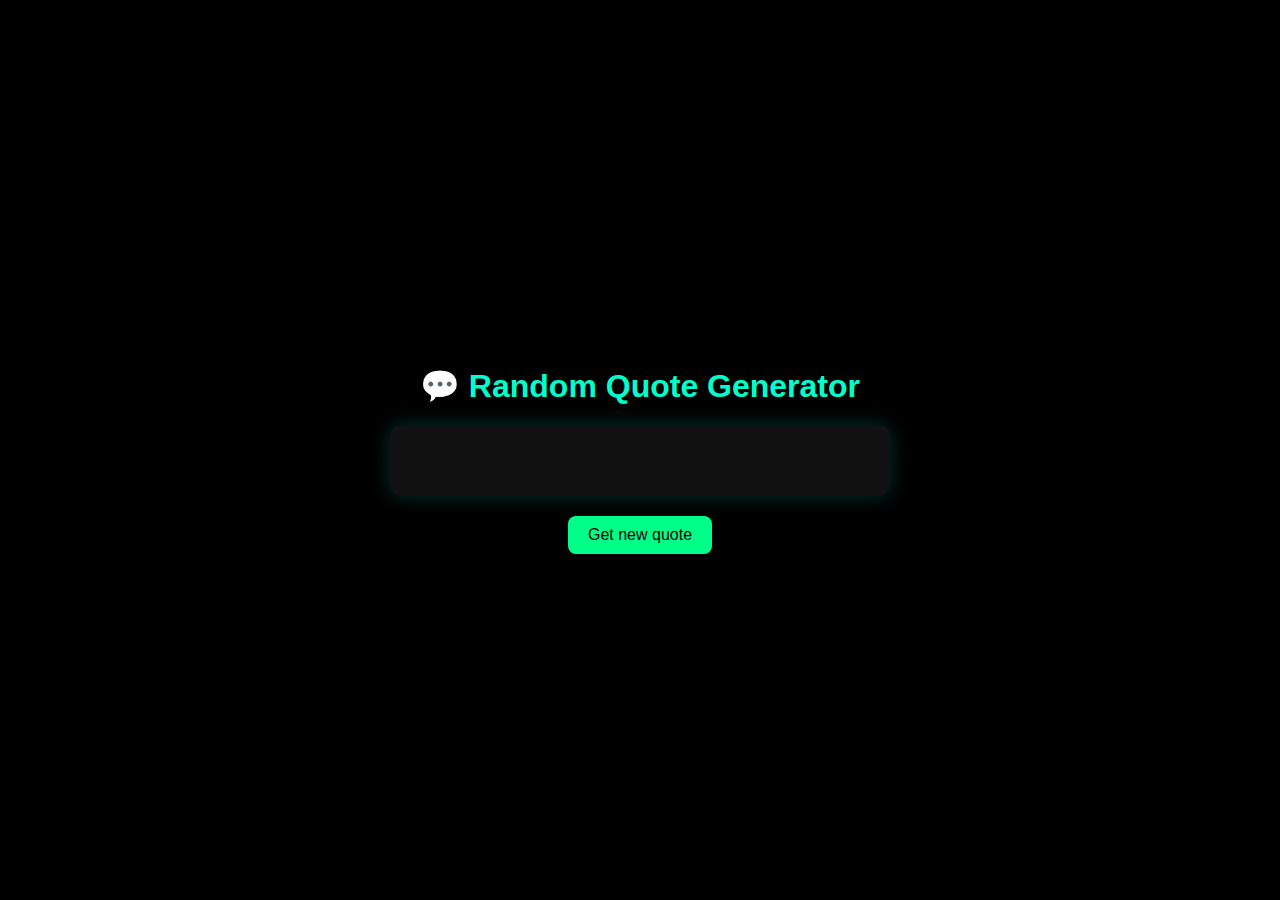
<file: Random-Quote-Generator/index.html>
<!DOCTYPE html>
<html lang="en">
<head>
    <meta charset="UTF-8">
    <meta name="viewport" content="width=device-width, initial-scale=1.0">
    <title>Random-Quote-Generator</title>
    <link rel="stylesheet" href="style.css">
</head>
<body>
    <div class="container">
         <h1>💬 Random Quote Generator</h1>
        <div class="quote-box">
            <p id="quote"></p>
            <p id="author"></p>
            <div class="loader" id="loader"></div>
            
        </div>
        <button id="new-quote">Get new quote</button>
        
    </div>

     <script src="script.js"></script>
</body>
</html>
</file>
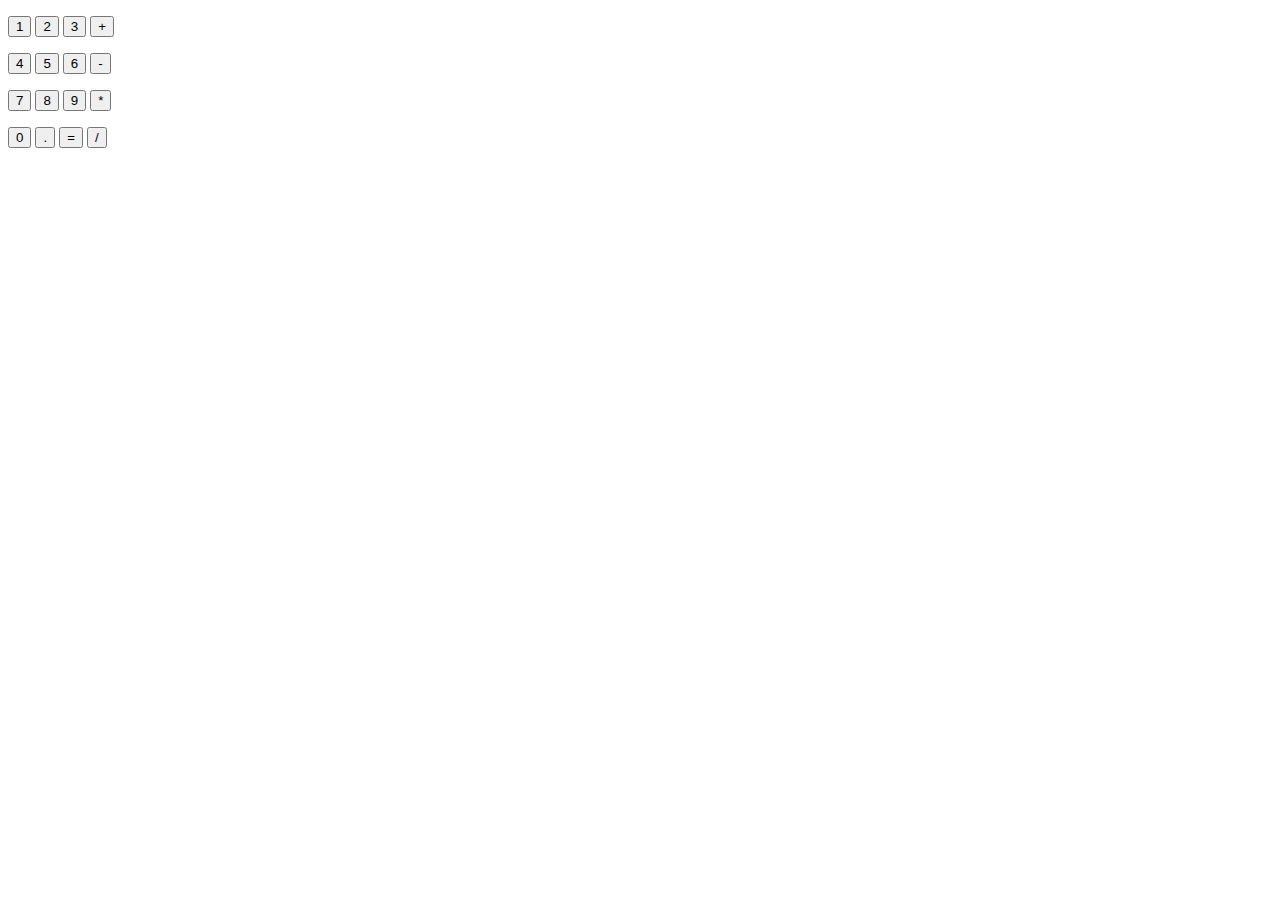
<file: Calculator.html>
<!DOCTYPE html>
<html lang="en">
<head>
  
  <title>Calculator</title>
</head>
<body>
  <p>
    <button onclick="
    calculation += '1';
    console.log(calculation);
    ">1</button>

  <button onclick="
  calculation += '2';
  console.log(calculation);
  ">2</button>

  <button onclick="
  calculation += '3';
  console.log(calculation);
  ">3</button>

  <button onclick="
  calculation += '+';
  console.log(calculation);
  ">+</button>

  </p>

  <p>
    <button onclick="
    calculation += '4';
    console.log(calculation);
    ">4</button>

  <button onclick="
  calculation += '5';
  console.log(calculation);
  ">5</button>

  <button onclick="
  calculation += '6';
  console.log(calculation);
  ">6</button>

  <button onclick="
  calculation += '-';
  console.log(calculation);
  ">-</button>

  </p>

  <p>
    <button onclick="
    calculation += '7';
    console.log(calculation);
    ">7</button>

  <button onclick="
  calculation += '8';
  console.log(calculation);
  ">8</button>

  <button onclick="
  calculation += '9';
  console.log(calculation);
  ">9</button>

  <button onclick="
  calculation += '*';
  console.log(calculation);
  ">*</button>

  </p>

  <p>
    <button onclick="
    calculation += '0';
    console.log(calculation);
    ">0</button>

  <button onclick="
  calculation += '.';
  console.log(calculation);
  ">.</button>

<button onclick="
eval(calculation);
calculation = eval(calculation);
console.log(calculation);
">=</button>

  <button onclick="
  calculation += '/';
  console.log(calculation);
  ">/</button>

  </p>
  
 

  <script>
    let calculation = '';
  </script>
</body>
</html>
</file>
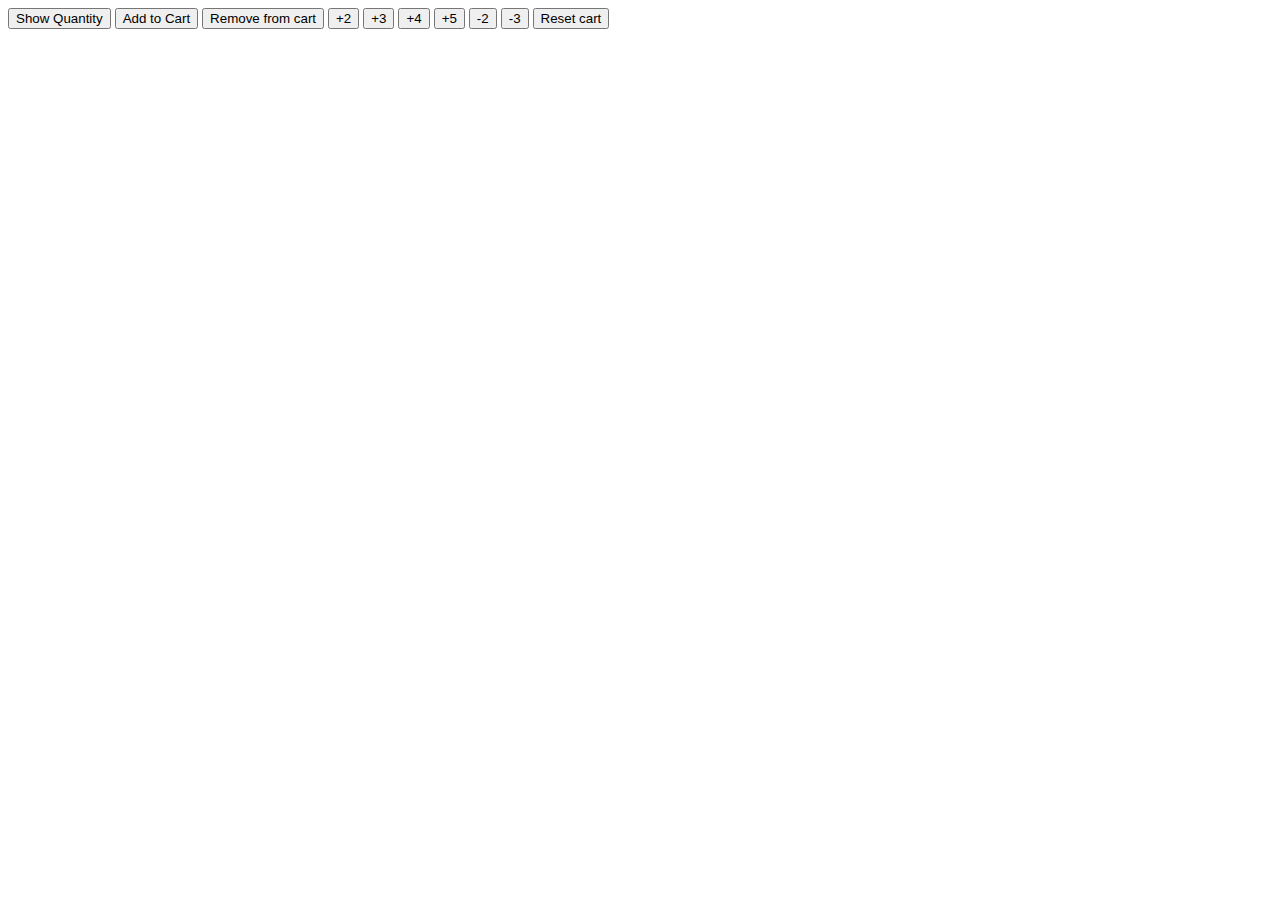
<file: cart-quantity.html>
<!DOCTYPE html>
<html lang="en">
<head>
  
  <title>Cart Quantity</title>
</head>
<body>
  <button onclick="
    console.log(`Cart quantity: ${cartQuantity}`);
      ">Show Quantity</button>

  <button onclick="
    cartQuantity = cartQuantity+1;
    console.log(`Cart quantity: ${cartQuantity}`);
  ">Add to Cart</button>

<button onclick="
cartQuantity = cartQuantity-1;
console.log(`Cart quantity: ${cartQuantity}`);
">Remove from cart</button>
   
  <button onclick="
  cartQuantity = cartQuantity + 2;
  console.log(`Cart quantity: ${cartQuantity}`);
  ">+2</button>
   
  <button 
  onclick="cartQuantity = cartQuantity + 3 ;  console.log(`Cart quantity: ${cartQuantity}`);"
  >+3</button>

  <button 
  onclick="cartQuantity +=4 ;  console.log(`Cart quantity: ${cartQuantity}`);"
  >+4</button>

  <button 
  onclick="cartQuantity +=5 ;  console.log(`Cart quantity: ${cartQuantity}`);"
  >+5</button>

  <button 
  onclick="cartQuantity -=2 ;  console.log(`Cart quantity: ${cartQuantity}`);"
  >-2</button>

  <button 
  onclick="cartQuantity -=3 ;  console.log(`Cart quantity: ${cartQuantity}`);"
  >-3</button>

  <button onclick=" 
  cartQuantity = 0;
  console.log('cart is Reset');
  console.log(`Cart quantity: ${cartQuantity}`);
  
  
  ">Reset cart</button>

  <script>
    let cartQuantity = 0;
  </script>
</body>
</html>
</file>
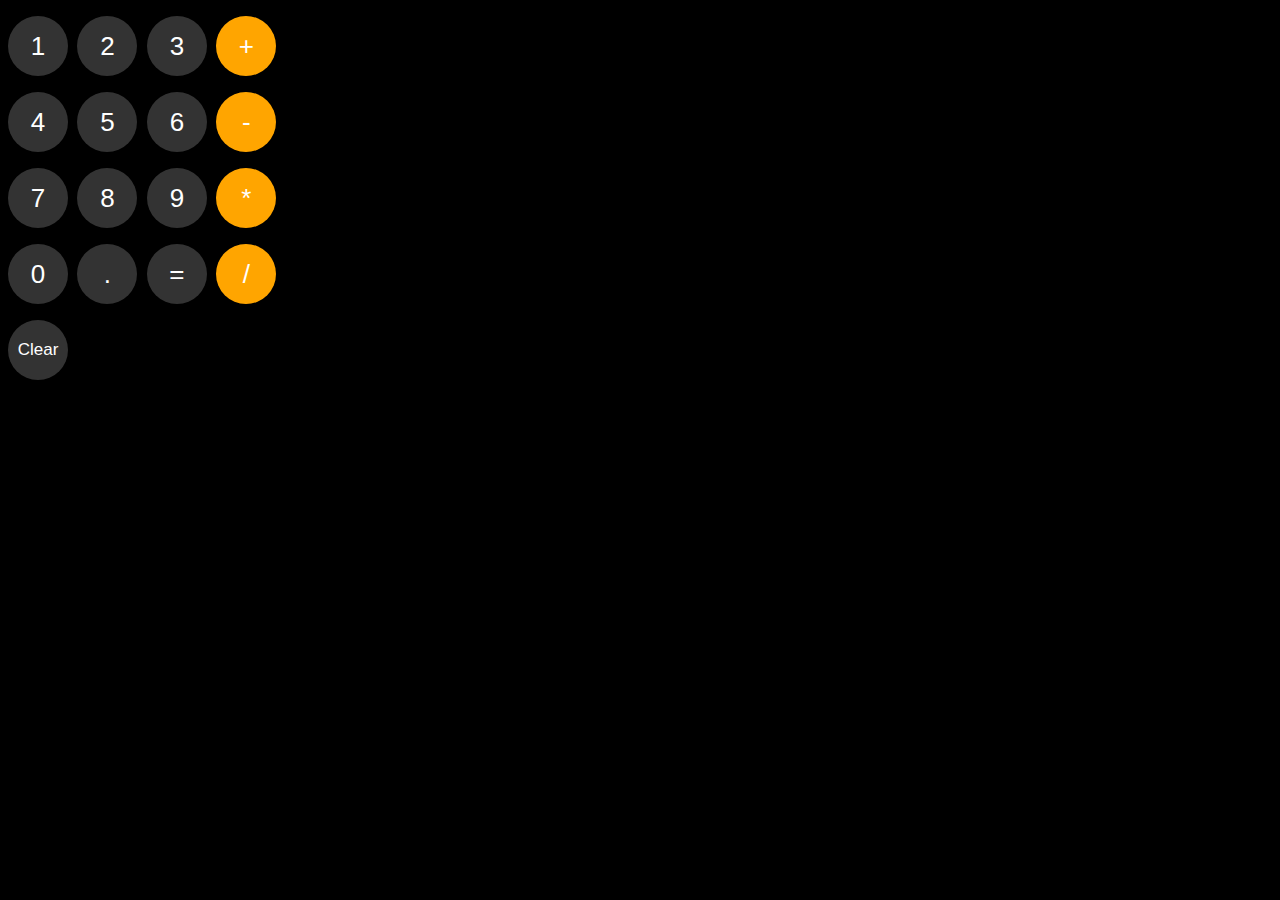
<file: calculator/Calculator.html>
<!DOCTYPE html>
<html lang="en">
<head>
  
  <title>Calculator</title>
  <link rel="stylesheet" href="calculator.css">

</head>
<body>

  <p class="js-calculation calculation"></p>
  <p>
    <button onclick="
    updateCalculation('1');
   " class="calculation-button grey-button">1</button>

  <button onclick="
 updateCalculation('2');
  " class="calculation-button grey-button">2</button>

  <button onclick="
 updateCalculation('3');
  "class="calculation-button grey-button">3</button>

  <button onclick="
  updateCalculation('+');
  " class="calculation-button orange-button">+</button>

  </p>

  <p>
    <button onclick="
   updateCalculation('4');
    "class="calculation-button grey-button">4</button>

  <button onclick="
 updateCalculation('5');
  "class="calculation-button grey-button">5</button>

  <button onclick="
  updateCalculation('6');
  "class="calculation-button grey-button">6</button>

  <button onclick="
  updateCalculation('-');
  " class="calculation-button orange-button">-</button>

  </p>

  <p>
    <button onclick="
    updateCalculation('7');
    "class="calculation-button grey-button">7</button>

  <button onclick="
 updateCalculation('8');
  "class="calculation-button grey-button">8</button>

  <button onclick="
 updateCalculation('9');
  "class="calculation-button grey-button">9</button>

  <button onclick="
 updateCalculation('*');
  " class="calculation-button orange-button">*</button>

  </p>

  <p>
    <button onclick="
    updateCalculation('0');
    "class="calculation-button grey-button">0</button>

  <button onclick="
  updateCalculation('.');
  "class="calculation-button grey-button">.</button>

<button onclick="
eval(calculation);//only use as learning purpose it takes string and run it as a code
calculation = eval(calculation);
displayCalculation();
" class="calculation-button grey-button">=</button>

  <button onclick="
  calculation += '/';
  console.log(calculation);
  "  class="calculation-button orange-button">/</button>

  </p>
  <p>
    <button onclick="
      calculation='';
      displayCalculation();
      
      localStorage.setItem('calculation',calculation);
      
      
      " class="calculation-button clear-button">Clear</button>
  </p>
 
  
 

  <script src="calculator.js"></script>
</body>
</html>
</file>
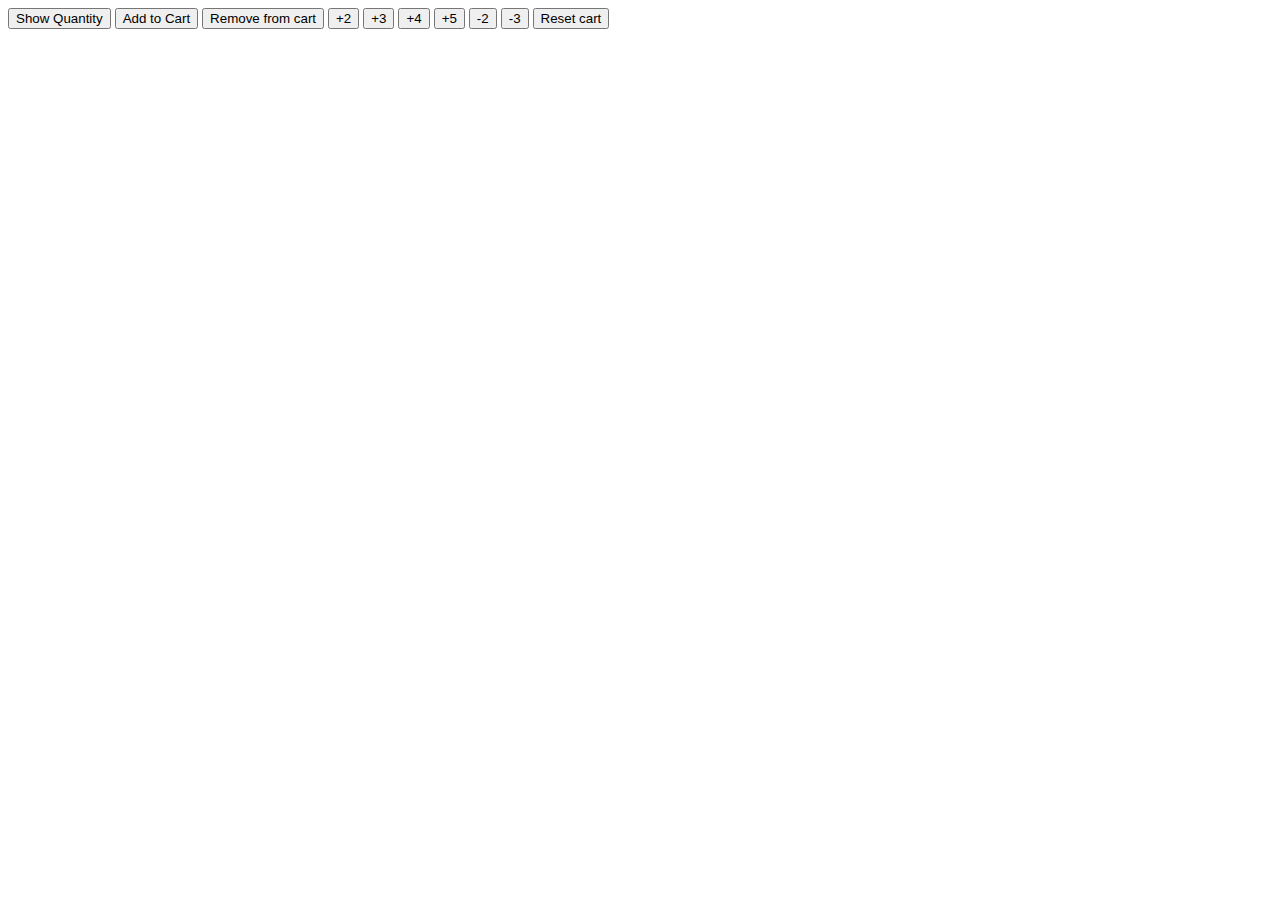
<file: cart-quantity/cart-quantity.html>
<!DOCTYPE html>
<html lang="en">

<head>

  <title>Cart Quantity</title>
</head>

<body>
  <button onclick="
    displayCartQuantity();
      ">Show Quantity</button>


  <button onclick="

  updateCartQuantity(1);

  ">Add to Cart</button>

  <button onclick="

    updateCartQuantity(-1);

">Remove from cart</button>

  <button onclick="
    updateCartQuantity(2);
 
  ">+2</button>

    <button onclick="
   updateCartQuantity(3);
   
   ">+3</button>

    <button onclick="
   updateCartQuantity(4);"
   >+4</button>

    <button onclick="
     updateCartQuantity(5);
     ">+5</button>

      <button onclick="
       updateCartQuantity(-2);
       ">-2</button>

    <button onclick="
     updateCartQuantity(-3);
     ">-3</button>

  <button onclick=" 
  cartQuantity = 0;
  console.log('cart is Reset');
  
  displayCartQuantity();
  
  
  ">Reset cart</button>

  <p class="js-cart-quantity"></p>

  <script>
    let cartQuantity = 0;

    function updateCartQuantity(change){
      if(cartQuantity+change > 10){
      alert('The cart is full')
        return;
    }

     if(cartQuantity+change< 0){
        alert('Not enough items in the cart');
        return;
      }
        cartQuantity = cartQuantity + change;
        console.log(`Cart quantity: ${cartQuantity}`);
        displayCartQuantity();
    


    }

    function displayCartQuantity(){
      document.querySelector('p').innerHTML = `Cart quantity: ${cartQuantity} `;
    }

  </script>
</body>

</html>
</file>
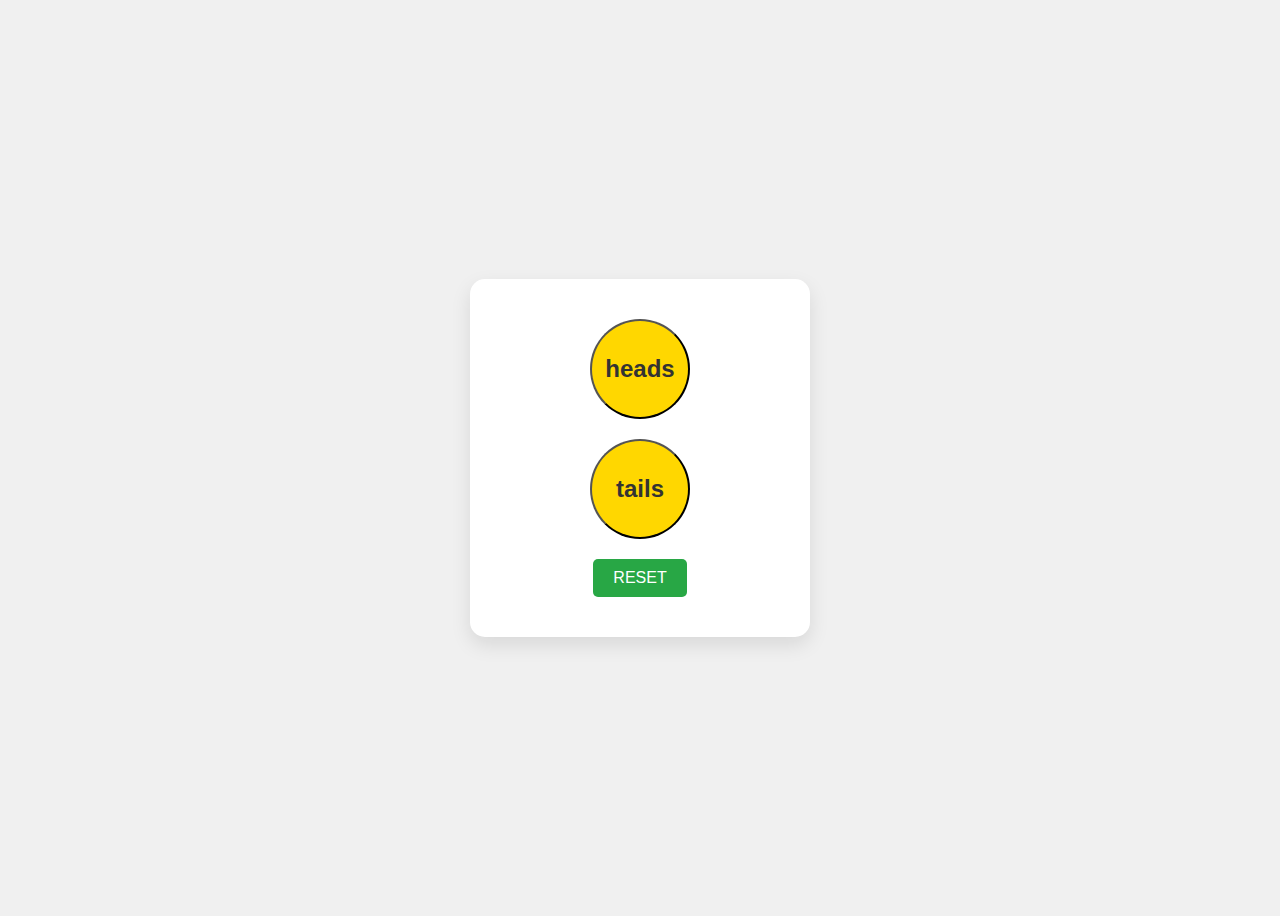
<file: coin-flip-game/coin-flip-game.html>
<!DOCTYPE html>

<head>
  
  <title>Coin-flip game</title>
  <link rel="stylesheet" href="coin-flip-game.css">
  
</head>
<body>
  <div class="container">
    <button class="heads-button">heads</button>

    <button class="tails-button">tails</button>
  
    <button class="reset-button js-reset-button">
   RESET
    </button>
  
    <div class="result js-result"></div>
  </div>
 




 <script src="coin-flip-game.js"></script>

</body>
</html>
</file>
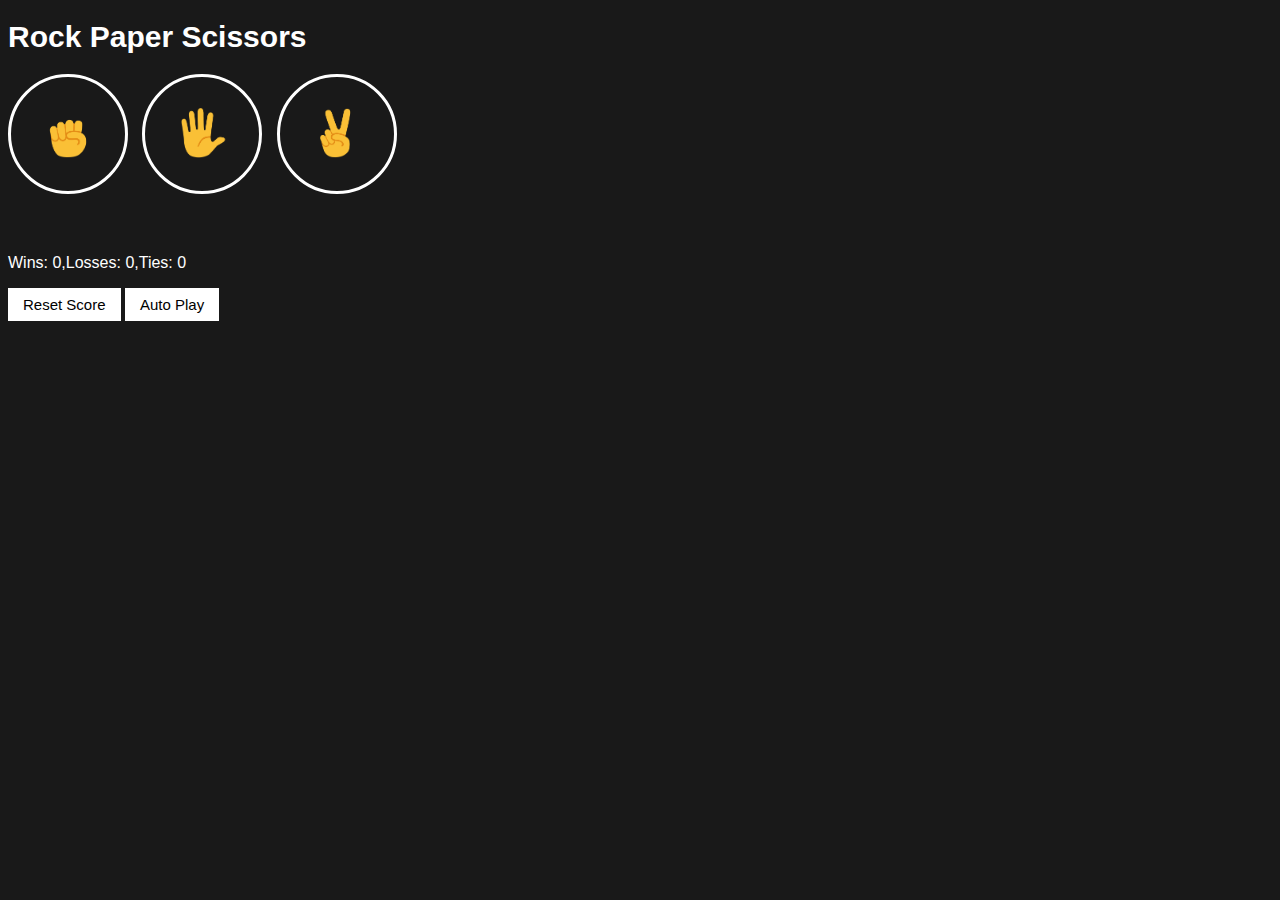
<file: rock-paper-scissor/rock-paper-scissor.html>
<!DOCTYPE html>

<head>

  <title>Rock-paper-scissors</title>
  <linK rel="stylesheet" href="style/rock-paper-scissor.css">
</head>


<body>
  
  
  <h1 class="title">Rock Paper Scissors</h1>

  <button class="moves-button">
    <img src="images/rock-emoji.png" class="moves-icon"></button>

  <button class="moves-button">
    <img src="images/paper-emoji.png" class="moves-icon"></button>


  <button  class="moves-button"><img src="images/scissor-emoji.png" class="moves-icon"></button>
     
     <p class="js-result result"></p>
     
     <p class="js-moves"></p>
   
     
     <p class="js-score score"></p>

    <button  class="reset-button js-reset-button"
    >Reset Score</button>
   

    <button 
    class="auto-play-button js-auto-play-button">Auto Play</button>

    <p class="js-reset-confirmation"></p>

  <script src="script/rock-paper-scissor.js"></script>

</body>

</html>
</file>
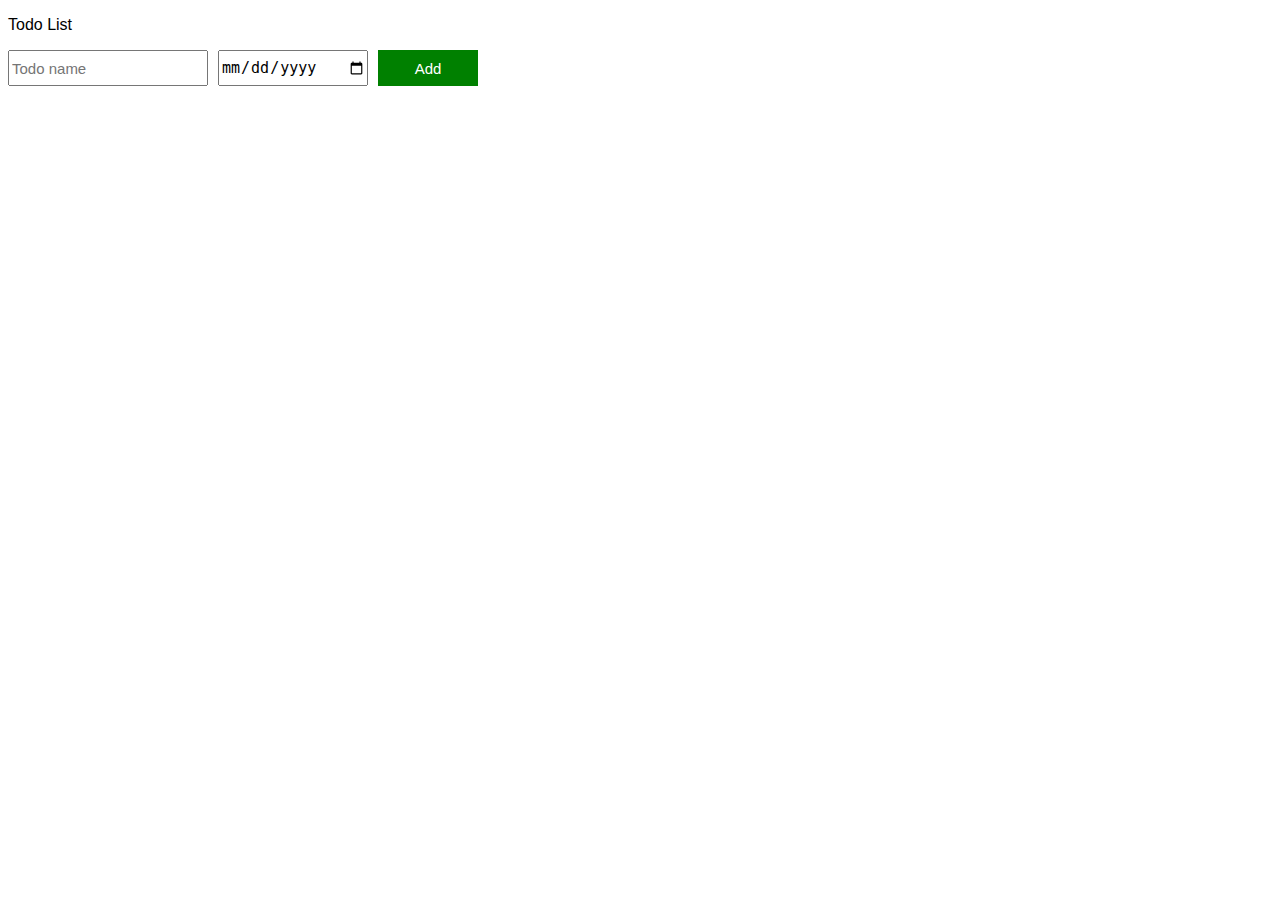
<file: todo-list/todo-list.html>
<!DOCTYPE html>
<head>
  
  <title>Todo List</title>
  <link rel="stylesheet" href="todo-list.css">
</head>
<body>
  <p>Todo List</p>
  <div class="todo-input-grid">
    <input placeholder="Todo name" class="js-name-input name-input"> 
    <input type="date" class="js-due-date-input due-date-input">
    <button onclick="
    
    addTodo();
    " class="add-button">Add</button>
  </div>
  

  <div class="js-todo-list todo-grid" ></div>


  <script src="todo-list.js"></script>
</body>
</html>
</file>
<file: Random-Quote-Generator/style.css>
body{
  font-family: "Poppins", sans-serif;
  background-color: #000;
  color: #00ff88;
  display:flex;
  flex-direction: column;
  align-items: center;
  justify-content: center;
  margin: 0;
  height: 100vh;
}


.container {
  text-align: center;
  width: 90%;
  max-width: 500px;
}

h1 {
  margin-bottom: 20px;
  color: #00ffcc;
}


.quote-box {
  background: #111;
  padding: 25px;
  border-radius: 12px;
  box-shadow: 0 0 20px #00ffcc33;
  position: relative;
  transition: opacity 0.5s ease-in-out;
}

#quote {
  font-size: 1.3rem;
  margin-bottom: 10px;
}

#author {
  color: #00ffaa;
  font-size: 1rem;
  font-style: italic;
}

button {
  background-color: #00ff88;
  border: none;
  color: #000;
  padding: 10px 20px;
  font-size: 1rem;
  margin-top: 20px;
  border-radius: 8px;
  cursor: pointer;
  transition: 0.3s;
}

button:hover {
  background-color: #00cc66;
}

/* Loader animation */
.loader {
  border: 3px solid #111;
  border-top: 3px solid #00ff88;
  border-radius: 50%;
  width: 30px;
  height: 30px;
  animation: spin 1s linear infinite;
  margin: 10px auto;
  display: none;
}


@keyframes spin {
  to {
    transform: rotate(360deg);
  }
}

/* Fade transition */
.fade {
  opacity: 0;
}
</file>
<file: calculator/calculator.css>
body{
  background-color: black;
  font-family: arial;
}

.calculation{
  color: white;
  font-size:45px;
  margin-top:15px;
  margin-bottom: 5px;
}

.calculation-button{
 
  color:white;
  border:none;
  height:60px;
  width:60px;
  border-radius: 60px;
  margin-right: 5px;
  font-size:26px;
}
.grey-button{
  background-color: rgb(51, 51, 51);
}
.orange-button{
  background-color: orange;
}
.clear-button{
  background-color: rgb(51, 51, 51);
  font-size:17px;
}
</file>
<file: coin-flip-game/coin-flip-game.css>
body {
  font-family: Arial, sans-serif;
  background-color: #f0f0f0;
  display: flex;
  justify-content: center;
  align-items: center;
  height: 100vh;
}

.container {
  text-align: center;
  background-color: #ffffff;
  padding: 20px;
  border-radius: 15px;
  box-shadow: 0 8px 20px rgba(0, 0, 0, 0.1);
  width: 300px;
}
    .heads-button,
    .tails-button {
      width: 100px;
  height: 100px;
  background-color: #FFD700;
  border-radius: 50%;
  margin: 20px auto;
  display: flex;
  justify-content: center;
  align-items: center;
  font-size: 24px;
  font-weight: bold;
  color: #333;
  transition: transform 0.5s;
}
button:hover {
  background-color: #218838;
}

button.flip{
  transform: rotateY(180deg);
}
.result {
  margin-top: 20px;
  font-size: 18px;
  color: #555;
}
.reset-button{
  background-color: #28a745;
  color: #fff;
  padding: 10px 20px;
  border: none;
  border-radius: 5px;
  cursor: pointer;
  font-size: 16px;
  transition: background-color 0.3s;
}
</file>
<file: rock-paper-scissor/style/rock-paper-scissor.css>
body{
  background-color: rgb(25,25,25);
  color: white;
  font-family: arial;
  
}
.container{
  display: flex;
  flex-direction: column;

}
.title{
  font-size: 30px;
  font-weight: bold;
  }

.moves-icon{
  height: 50px;
}  

.moves-button{
  background-color: transparent;
  height: 120px;
  width: 120px;
  border: 3px solid white;
  border-radius:60px;
  margin-right: 10px;
  cursor: pointer;
}

.result{
  font-size: 25px;
  font-weight: bold;
  margin-top: 50px;
}

.score{
  margin-top: 60px;
}
.reset-button,
.auto-play-button,
.reset-confirm-button{
  background-color: white;
  font-size:15px;
  border: none;
  padding: 8px 15px;
  cursor: pointer;
}
</file>
<file: todo-list/todo-list.css>
body{
  font-family: arial;
}

.todo-grid,
.todo-input-grid{
  display:grid;
  grid-template-columns: 200px 150px 100px;
  column-gap: 10px;
  row-gap: 10px;
  align-items:center;
}
.todo-input-grid{
  margin-bottom: 10px;
  align-items: stretch;
}
.name-input,
.due-date-input{
  font-size: 15px;
  padding-top: 6px;
  padding-bottom: 6px;
}
.add-button{
  background-color: green;
  color: white;
  border:none;
  font-size: 15px;
  cursor: pointer;
}

.delete-button{
  background-color: darkred;
  color: white;
  border:none;
  font-size:15px;
  padding-top:10px;
  padding-bottom: 10px;
}
</file>
